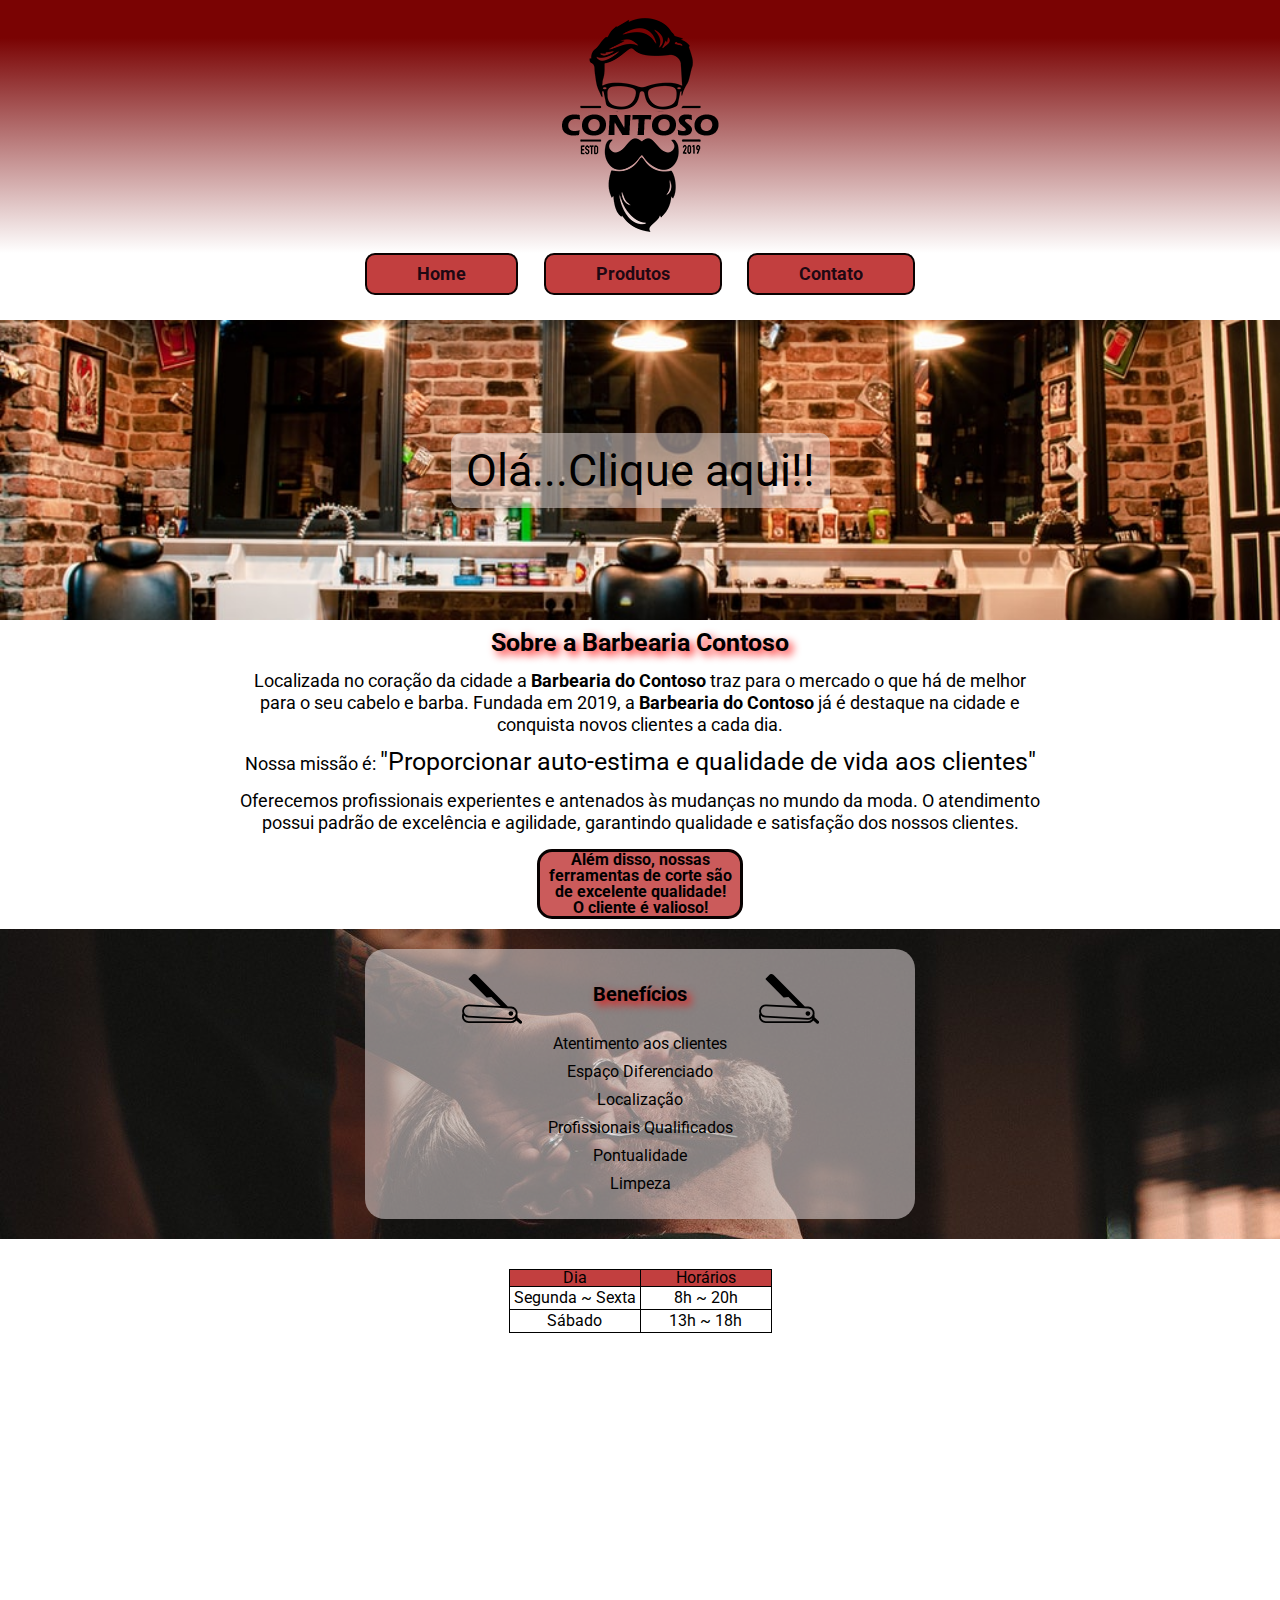
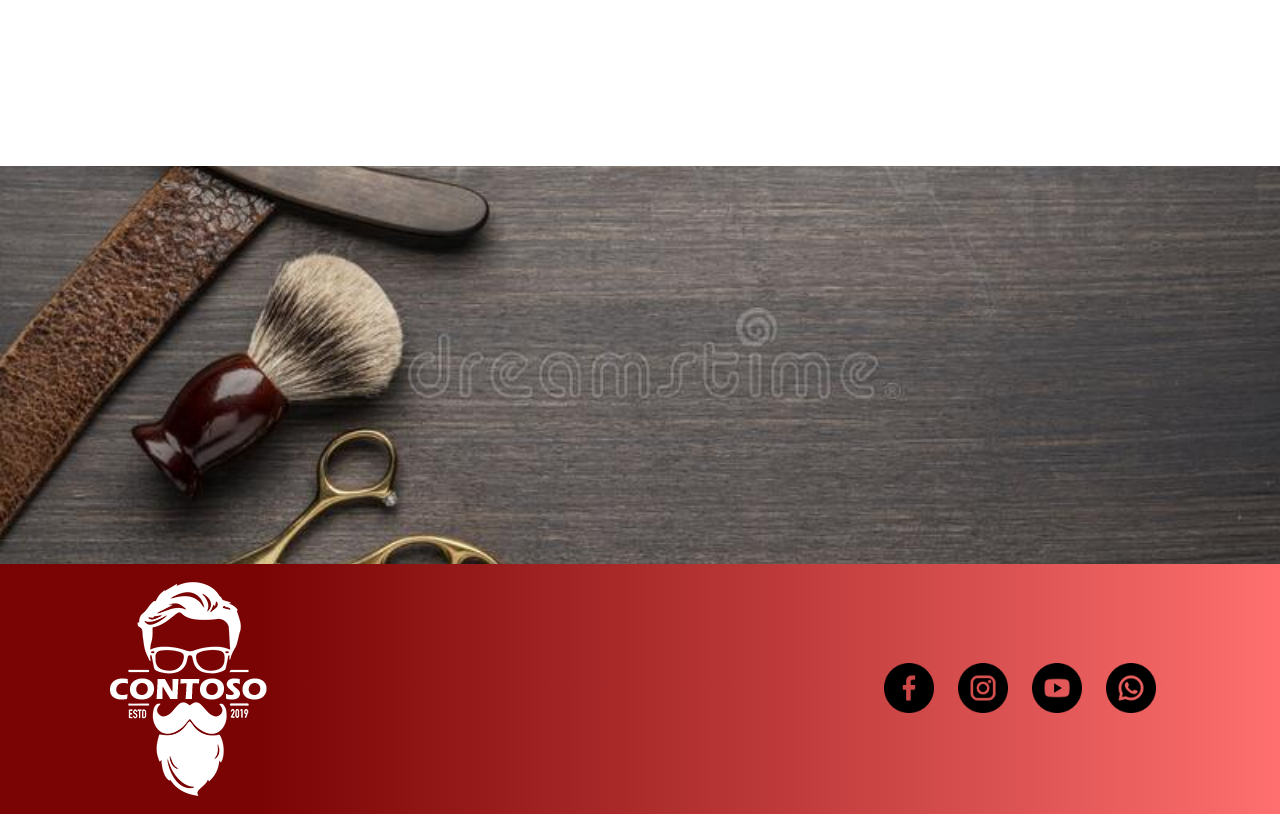
<file: index.html>
<!DOCTYPE html>
<html lang="en">
<head>
    <meta charset="UTF-8">
    <meta http-equiv="X-UA-Compatible" content="IE=edge">
    <meta name="viewport" content="width=device-width, initial-scale=1.0">
    
    <link rel="shortcut icon" href="img/favicon.ico" type="image/x-icon"> <!-- Icone do site-->
    
    <link rel="stylesheet" href="css/reset.css"> 
    <link rel="stylesheet" href="css/style.css">
    
    <link rel="preconnect" href="https://fonts.googleapis.com"> <!-- Link da fonte da letra -->
    <link rel="preconnect" href="https://fonts.gstatic.com" crossorigin>
    <link href="https://fonts.googleapis.com/css2?family=Roboto:ital,wght@0,300;0,400;1,100&display=swap" rel="stylesheet">



    <title>A Barbearia do Contoso - Since 2022</title> <!-- Titulo do site -->

</head>
<body>
    <header> 
        
        <div class="container">

          <img src="img/logo.png" alt="Logo barbearia do contoso">
        
        </div> <!-- Divisão de blocos de programação -->
    
    </header>
  
    <nav>
        <a href="index.html" title="Menu da barbearia" rel="noopener noreferrer">Home</a>
        <a href="produtos.html" title="Produtos da barbearia" rel="noopener noreferrer">Produtos</a>
        <a href="contato.html" title="Entrar em contato com a barbearia" rel="noopener noreferrer">Contato</a>
    </nav>

    <main>
        <section>
            <div class="imgname">
                <h2>Olá...Clique aqui!!</h2>

            </div>
            
            <div class="textos">
                <p class="titulo"> Sobre a Barbearia Contoso</p>

                <p class="paragrafo">Localizada no coração da cidade a <span>Barbearia do Contoso</span> traz para o mercado o que há de melhor para o seu cabelo e barba. Fundada em 2019, a <span>Barbearia do Contoso</span> já é destaque na cidade e conquista novos clientes a cada dia.</p>
             
                <p class="paragrafo">Nossa missão é: <span style="font-size: 25px; font-weight:unset;">"Proporcionar auto-estima e qualidade de vida aos clientes"</span></p> 
                
                <p class="paragrafo">Oferecemos profissionais experientes e antenados às mudanças no mundo da moda. O atendimento possui padrão de excelência e agilidade, garantindo qualidade e satisfação dos nossos clientes. </p> 
            
                <aside>
                <p> Além disso, nossas ferramentas de corte são de excelente qualidade!</p>
                 <span>O cliente é valioso!</span> 
                </aside>
            </div>
            
        </section>

       <section id="servicos">
           <div class="itens">
                
                <div class="tittle-beneficios">
                    <svg width="60px" id="Layer_1" data-name="Layer 1" xmlns="http://www.w3.org/2000/svg" viewBox="0 0 122.88 101.72"><title>straight-barber-razor</title><path d="M14.55,62.32,79,65.64,60.37,46.92l-9,1.38a1.24,1.24,0,0,1-1.08-.36L13.92,11.05a1.27,1.27,0,0,1,0-1.77L21.07,2C22.37.7,23.19-.14,25.56,0h0c2.52.18,4,1.68,5.52,3.2L93.85,66.4l7.18.37a13.55,13.55,0,0,1,12.81,14.1v.25a12.57,12.57,0,0,1-.41,2.55,12.94,12.94,0,0,1,.3,1.48v.07a13.42,13.42,0,0,1,.13,1.77,14.22,14.22,0,0,1-.11,1.73,3.46,3.46,0,0,1,.44.34l7.71,7.21a3.16,3.16,0,1,1-4.33,4.59L111.24,95a14.69,14.69,0,0,1-1.36,1.58,13.47,13.47,0,0,1-9.56,4H13.73a14.4,14.4,0,0,1-5.38-1,12.73,12.73,0,0,1-6.19-5.14A14.48,14.48,0,0,1,0,86.67a17,17,0,0,1,1.18-6.13,13.37,13.37,0,0,1-.83-5.31V75A13.57,13.57,0,0,1,14.55,62.32Zm94.32,29.3a3.54,3.54,0,0,1,.06-.92,13.44,13.44,0,0,1-9.29,3.08L13.16,89.34A13.47,13.47,0,0,1,3.91,85a12.09,12.09,0,0,0-.11,1.69,10.74,10.74,0,0,0,1.56,5.71A9,9,0,0,0,9.73,96a11,11,0,0,0,4,.71h86.59a9.72,9.72,0,0,0,6.87-2.86,10,10,0,0,0,1.68-2.24Zm-8.69-15.54a4.81,4.81,0,1,1-3.4,1.41,4.77,4.77,0,0,1,3.4-1.41Zm-16.6-6.42h-.22l-69-3.54A9.76,9.76,0,0,0,4.14,75.2v.13a9.78,9.78,0,0,0,9.22,10.23L99.83,90a9.77,9.77,0,0,0,10.22-9.1v-.12a9.78,9.78,0,0,0-9.22-10.23l-17.26-.89Z"/></svg>
                    <p>Benefícios</p>
                    <svg width="60px" id="Layer_1" data-name="Layer 1" xmlns="http://www.w3.org/2000/svg" viewBox="0 0 122.88 101.72"><title>straight-barber-razor</title><path d="M14.55,62.32,79,65.64,60.37,46.92l-9,1.38a1.24,1.24,0,0,1-1.08-.36L13.92,11.05a1.27,1.27,0,0,1,0-1.77L21.07,2C22.37.7,23.19-.14,25.56,0h0c2.52.18,4,1.68,5.52,3.2L93.85,66.4l7.18.37a13.55,13.55,0,0,1,12.81,14.1v.25a12.57,12.57,0,0,1-.41,2.55,12.94,12.94,0,0,1,.3,1.48v.07a13.42,13.42,0,0,1,.13,1.77,14.22,14.22,0,0,1-.11,1.73,3.46,3.46,0,0,1,.44.34l7.71,7.21a3.16,3.16,0,1,1-4.33,4.59L111.24,95a14.69,14.69,0,0,1-1.36,1.58,13.47,13.47,0,0,1-9.56,4H13.73a14.4,14.4,0,0,1-5.38-1,12.73,12.73,0,0,1-6.19-5.14A14.48,14.48,0,0,1,0,86.67a17,17,0,0,1,1.18-6.13,13.37,13.37,0,0,1-.83-5.31V75A13.57,13.57,0,0,1,14.55,62.32Zm94.32,29.3a3.54,3.54,0,0,1,.06-.92,13.44,13.44,0,0,1-9.29,3.08L13.16,89.34A13.47,13.47,0,0,1,3.91,85a12.09,12.09,0,0,0-.11,1.69,10.74,10.74,0,0,0,1.56,5.71A9,9,0,0,0,9.73,96a11,11,0,0,0,4,.71h86.59a9.72,9.72,0,0,0,6.87-2.86,10,10,0,0,0,1.68-2.24Zm-8.69-15.54a4.81,4.81,0,1,1-3.4,1.41,4.77,4.77,0,0,1,3.4-1.41Zm-16.6-6.42h-.22l-69-3.54A9.76,9.76,0,0,0,4.14,75.2v.13a9.78,9.78,0,0,0,9.22,10.23L99.83,90a9.77,9.77,0,0,0,10.22-9.1v-.12a9.78,9.78,0,0,0-9.22-10.23l-17.26-.89Z"/></svg>
                </div>
               
                <ul>
                   <li>Atentimento aos clientes</li>
                   <li>Espaço Diferenciado</li>
                   <li>Localização</li>
                   <li>Profissionais Qualificados</li>
                   <li>Pontualidade</li>
                   <li>Limpeza</li>
                </ul>
           </div>
       </section>
       
       <section id="horario-funcionamento">
           <div class="container">
               <table>
                   <thead>
                       <tr>
                           <th>Dia</th>
                           <th>Horários</th>
                       </tr>
                   </thead>
                   
                   <tbody>
                        <tr>
                            <td>Segunda ~ Sexta</td>
                            <td>8h ~ 20h </td>
                        </tr>
                        
                        <tr>
                            <td>Sábado</td>
                            <td>13h ~ 18h </td>
                        </tr>
                   </tbody>
               
                </table>
           </div>
       </section>
       
       <section>
            <iframe src="https://www.google.com/maps/embed?pb=!1m18!1m12!1m3!1d3526.960217103154!2d-54.48632518255616!3d-27.87249239999999!2m3!1f0!2f0!3f0!3m2!1i1024!2i768!4f13.1!3m3!1m2!1s0x94f934498fdb9e5b%3A0x45ca8fb4d6de5369!2sR.%20Santa%20Rosa%2C%201827%20-%20Centro%2C%20Santa%20Rosa%20-%20RS%2C%2098900-000!5e0!3m2!1spt-BR!2sbr!4v1651538324381!5m2!1spt-BR!2sbr" width="100%" height="400" style="border:0;" allowfullscreen="" loading="lazy" referrerpolicy="no-referrer-when-downgrade"></iframe>
        </section>

        <section id="video">
            <iframe width="560" height="315" src="https://www.youtube.com/embed/Wtex1O9KJ8Q?controls=0&amp;start=84" title="YouTube video player" frameborder="0" allow="accelerometer; autoplay; clipboard-write; encrypted-media; gyroscope; picture-in-picture" allowfullscreen></iframe>
        </section>

    </main>

    <footer>
       <div class="container">
            <img src="img/logo-branco.png" alt="">
            
            <div class="midias">
                <a href="http://www.facebook.com/barbearia" target="_blank" rel="noopener noreferrer">
                    <img src="/img/facebook.png" alt="facebook">
                </a>

                <a href="http://www.instagram.com/barbearia" target="_blank" rel="noopener noreferrer">
                    <img src="/img/instagram.png" alt="instagram">
                </a>

                <a href="http://www.youtube.com/barbearia" target="_blank" rel="noopener noreferrer">
                    <img src="/img/youtube.png" alt="youtube">
                </a>

                <a href="https://api.whatsapp.com/send?phone=5555999999999&text=Ol%C3%A1%20Gostaria%20de%20agendar%20um%20hor%C3%A1rio!%20" target="_blank" rel="noopener noreferrer">
                    <img src="img/whatsapp.png" alt="whatsapp">
                </a>
            </div>
        </div>
    </footer>

<script> 
    const h2 = document.querySelector("h2");  

    h2.onclick = function () {
        const username = prompt("Qual é seu nome?");

        h2.textContent = `Olá... ${username} Seja Bem-Vindo!`

    if(!username) {
        h2.textContent = `Olá... Visitante Seja Bem-Vindo!`
    }
    }

</script>
</body>
</html>
</file>
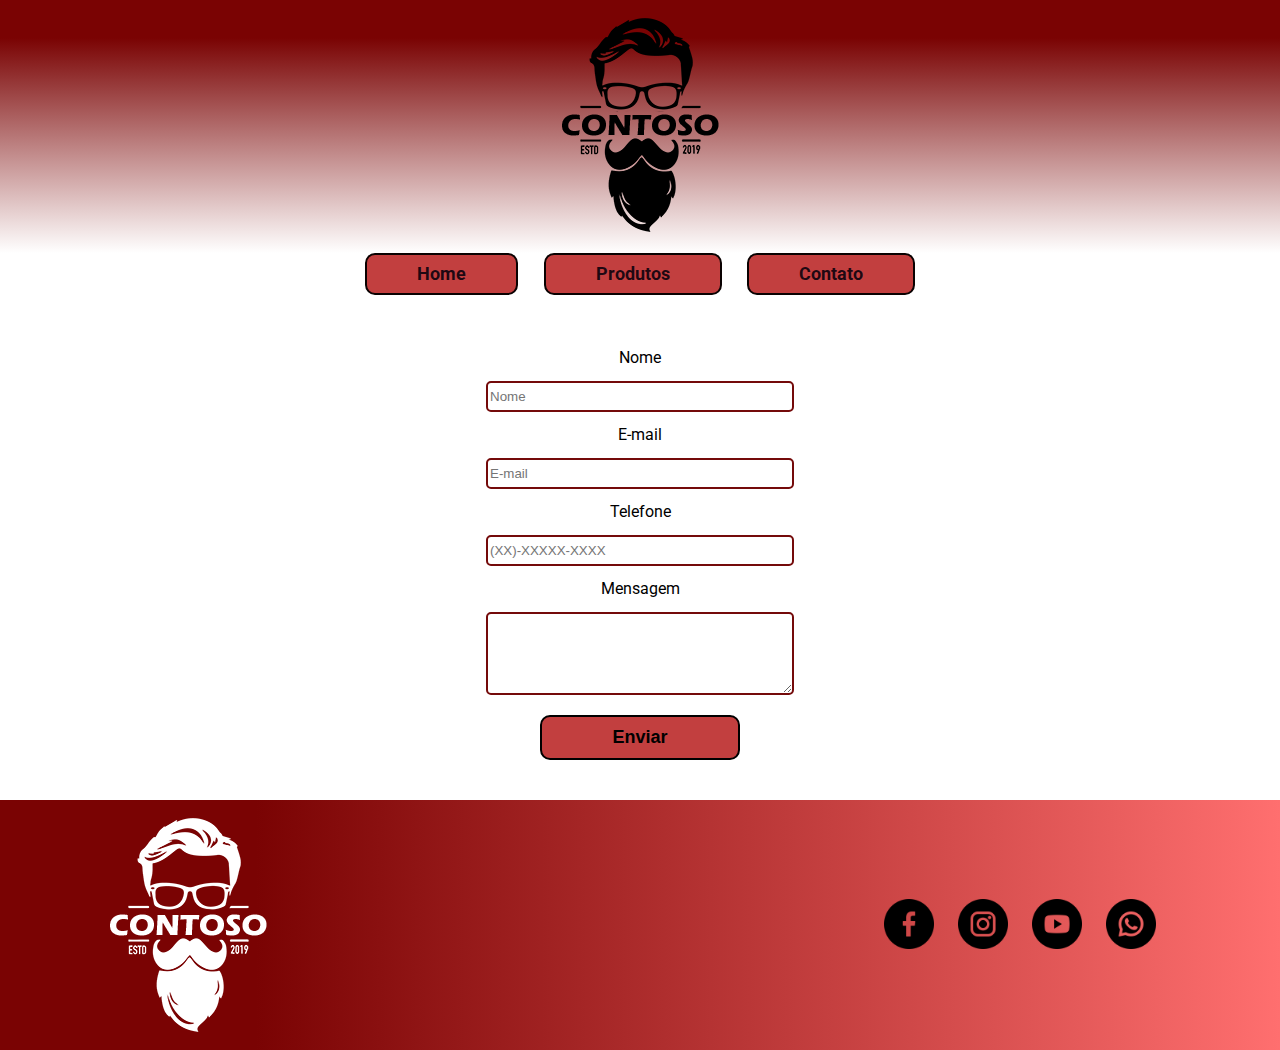
<file: contato.html>
<!DOCTYPE html>
<html lang="en">
<head>
    <meta charset="UTF-8">
    <meta http-equiv="X-UA-Compatible" content="IE=edge">
    <meta name="viewport" content="width=device-width, initial-scale=1.0">
    
    <link rel="shortcut icon" href="img/favicon.ico" type="image/x-icon"> <!-- Icone do site-->
    
    <link rel="stylesheet" href="css/reset.css"> 
    <link rel="stylesheet" href="css/style.css">
    
    <link rel="preconnect" href="https://fonts.googleapis.com"> <!-- Link da fonte da letra -->
    <link rel="preconnect" href="https://fonts.gstatic.com" crossorigin>
    <link href="https://fonts.googleapis.com/css2?family=Roboto:ital,wght@0,300;0,400;1,100&display=swap" rel="stylesheet">



    <title>A Barbearia do Contoso - Since 2022</title> <!-- Titulo do site -->

</head>

<body>
    <header> 
        
        <div class="container">

          <img src="img/logo.png" alt="Logo barbearia do contoso">
        
        </div> <!-- Divisão de blocos de programação -->
    
    </header>
  
    <nav>
        <a href="index.html" title="Menu da barbearia" rel="noopener noreferrer">Home</a>
        <a href="produtos.html" title="Produtos da barbearia" rel="noopener noreferrer">Produtos</a>
        <a href="contato.html" title="Entrar em contato com a barbearia" rel="noopener noreferrer">Contato</a>
    </nav>

    <main>
            <form action="">
              
                <label for="nome">Nome</label>
                <input type="text" name="" id="nome"  placeholder="Nome" tabindex="1" required>

                <label for="email">E-mail</label>
                <input type="email" name="" tabindex="3" pattern="[^@\s]+@[^@\s]+\.[^@\s]+" id="email" placeholder="E-mail" required>

                <label for="telefone">Telefone</label>
                <input type="tel" name=""  pattern="[0-9]*$" title="Somente números" tabindex="4" id="telefone" placeholder="(XX)-XXXXX-XXXX" required>

                <label for="mensagem">Mensagem</label>
                <textarea name="" id="mensagem" cols="30" rows="5" tabindex="2" ></textarea>

                <button type="submit">Enviar</button>

            </form>


    </main>

    <footer>
        <div class="container">
            <img src="img/logo-branco.png" alt="">
         
            <div class="midias">
                <a href="http://www.facebook.com/barbearia" target="_blank" rel="noopener noreferrer">
                    <img src="/img/facebook.png" alt="facebook">
                </a>

                <a href="http://www.instagram.com/barbearia" target="_blank" rel="noopener noreferrer">
                 <img src="/img/instagram.png" alt="instagram">
                </a>

                 <a href="http://www.youtube.com/barbearia" target="_blank" rel="noopener noreferrer">
                 <img src="/img/youtube.png" alt="youtube">
                </a>

                <a href="https://api.whatsapp.com/send?phone=5555999999999&text=Ol%C3%A1%20Gostaria%20de%20agendar%20um%20hor%C3%A1rio!%20" target="_blank" rel="noopener noreferrer">
                    <img src="img/whatsapp.png" alt="whatsapp">
                </a>
            </div>
        </div>
    </footer>


</body>
</html>
</file>
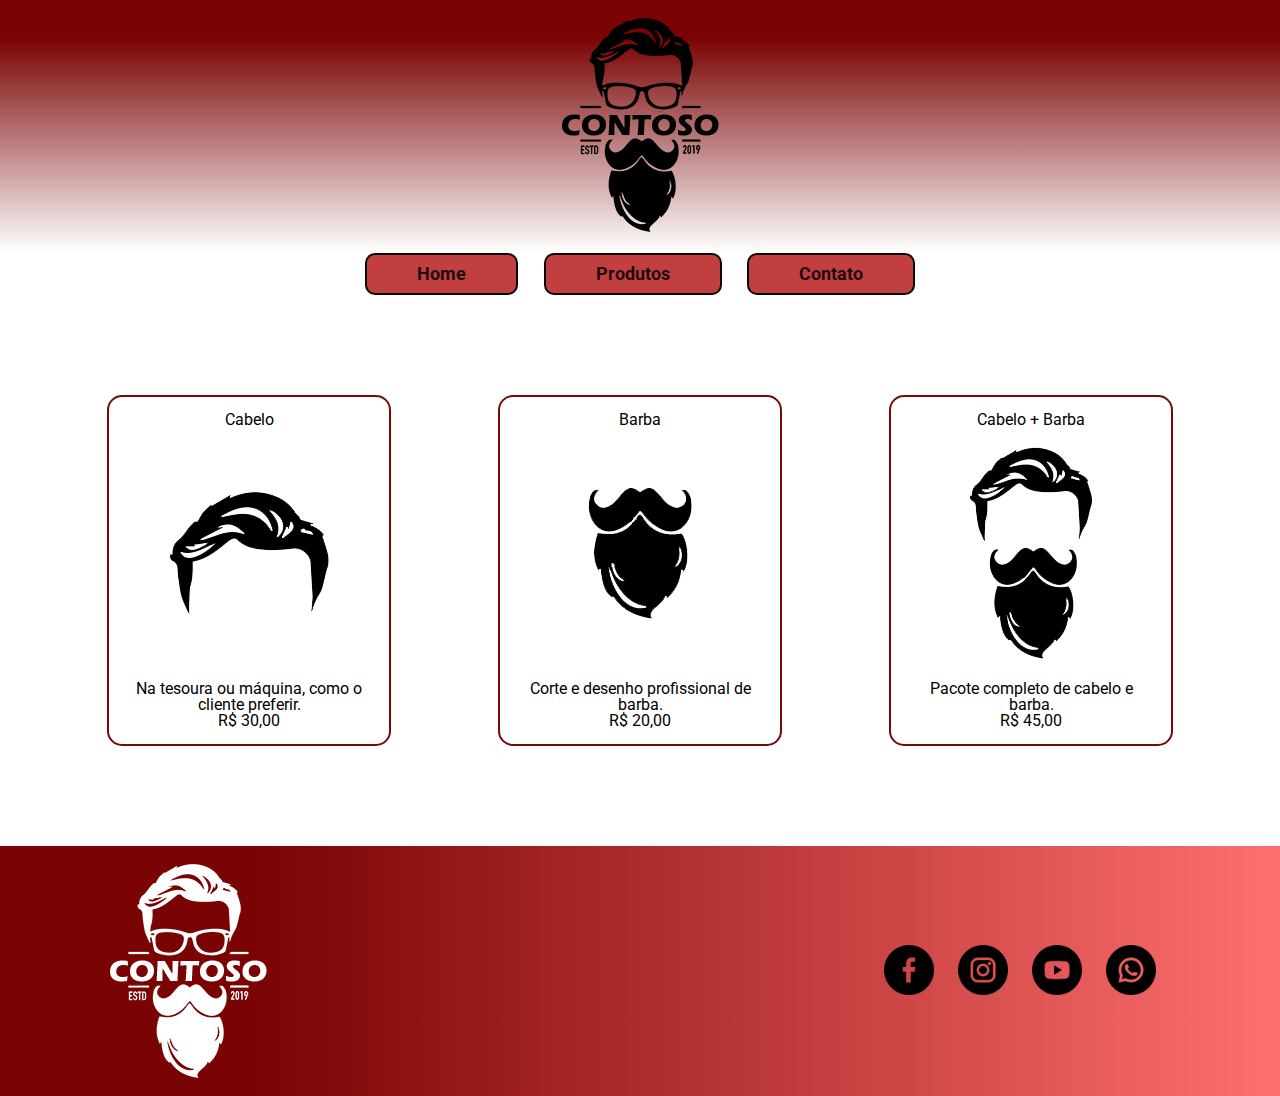
<file: produtos.html>
<!DOCTYPE html>
<html lang="en">
<head>
    <meta charset="UTF-8">
    <meta http-equiv="X-UA-Compatible" content="IE=edge">
    <meta name="viewport" content="width=device-width, initial-scale=1.0">
    
    <link rel="shortcut icon" href="img/favicon.ico" type="image/x-icon"> <!-- Icone do site-->
    
    <link rel="stylesheet" href="css/reset.css"> 
    <link rel="stylesheet" href="css/style.css">
    
    <link rel="preconnect" href="https://fonts.googleapis.com"> <!-- Link da fonte da letra -->
    <link rel="preconnect" href="https://fonts.gstatic.com" crossorigin>
    <link href="https://fonts.googleapis.com/css2?family=Roboto:ital,wght@0,300;0,400;1,100&display=swap" rel="stylesheet">



    <title>A Barbearia do Contoso - Since 2022</title> <!-- Titulo do site -->

</head>
<body>
    <header> 
        
        <div class="container">

          <img src="img/logo.png" alt="Logo barbearia do contoso">
        
        </div> <!-- Divisão de blocos de programação -->
    
    </header>
  
    <nav>
        <a href="index.html" title="Menu da barbearia" rel="noopener noreferrer">Home</a>
        <a href="produtos.html" title="Produtos da barbearia" rel="noopener noreferrer">Produtos</a>
        <a href="contato.html" title="Entrar em contato com a barbearia" rel="noopener noreferrer">Contato</a>
    </nav>

    <main>
        <section class="produtos">

            <div class="produto">
                <p>Cabelo</p>
                <img src="/img/cabelo.png" alt="imagem cabelo"> <!-- Sempre '/' antes do "link"-->
                <p>Na tesoura ou máquina, como o cliente preferir.</p>
                <p>R$ 30,00</p>
            </div>

            <div class="produto">
                <p>Barba</p>
                <img src="/img/barba.png" alt="imagem barba"> <!-- Sempre '/' antes do "link"-->
                <p>Corte e desenho profissional de barba.</p>
                <p>R$ 20,00</p>
            </div>

            <div class="produto">
                <p>Cabelo + Barba</p>
                <img src="/img/cabelo+barba.png" alt=""> <!-- Sempre '/' antes do "link"-->
                <p>Pacote completo de cabelo e barba.</p>
                <p>R$ 45,00</p>
            </div>

        </section>

    </main>
    
    <footer>
        <div class="container">
             <img src="img/logo-branco.png" alt="">
             
             <div class="midias">
                 <a href="http://www.facebook.com/barbearia" target="_blank" rel="noopener noreferrer">
                     <img src="/img/facebook.png" alt="facebook">
                 </a>
 
                 <a href="http://www.instagram.com/barbearia" target="_blank" rel="noopener noreferrer">
                     <img src="/img/instagram.png" alt="instagram">
                 </a>
 
                 <a href="http://www.youtube.com/barbearia" target="_blank" rel="noopener noreferrer">
                     <img src="/img/youtube.png" alt="youtube">
                 </a>
 
                 <a href="https://api.whatsapp.com/send?phone=5555999999999&text=Ol%C3%A1%20Gostaria%20de%20agendar%20um%20hor%C3%A1rio!%20" target="_blank" rel="noopener noreferrer">
                     <img src="img/whatsapp.png" alt="whatsapp">
                 </a>
             </div>
         </div>
     </footer>
 
 
 </body>
</html>
</file>
<file: css/style.css>
/*ARQUIVO CSS DO PROJETO*/

body {
    font-family: 'Roboto', sans-serif;
}

header {
   text-align: center;
  /* background-color: #8f2606; */
   background: linear-gradient(#7a0303 15%, #ffffff);
}

/* .container {
     margin:auto                   Usada quando definido um tamanho
     width : 150px


}  */

nav {
    margin: auto;
    width: 600px;
    display: flex;
    justify-content: space-evenly;
}

nav a {
    background-color: rgb(194, 63, 63);
    padding: 10px 50px; /* Mesma coisa que Margin, só que para dentro*/
    text-decoration: none;
    color: rgba(8, 1, 12, 0.89);
    font-size: 18px;
    font-weight: bold;
    border-radius: 10px;
    border: 2px solid rgb(10, 2, 2);
}

nav a:hover{
    color:rgb(247, 242, 242);
    background-color: rgb(116, 10, 10);
    border: 2px solid #000;
    box-shadow: 10px 5px 1px rgb(39, 1, 1);
}

main {
    margin-top: 25px;
}

.imgname {
  height: 300px;
  background-image: url(/img/photo-1585747860715-2ba37e788b70.jfif);
  background-repeat: no-repeat;
  background-size: cover;
  background-position: center;
  display: flex;
  align-items: center;
  justify-content: center;
}

h2 {
    font-size: 45px;
    background-color: #f3ebeb7c;
    border-radius: 10px;
    padding: 15px;
}

.textos {
    width: 800px;
    margin: auto;
    text-align: center;
}

.titulo {
    font-size: 25px;
    margin: 10px 0;
    font-weight: bold;
    text-shadow: 4px 4px 8px rgb(255, 0, 0);
}

.paragrafo{
    font-size: 18px;
    line-height: 22px;
    margin: 15px 0;
}

.textos span{
    font-weight: bold;
}

aside{
    background-color: rgba(194, 63, 63, 0.856);
    width: 200px;
    margin:0 auto 10px auto;
    text-align: center;
    border: 3px solid rgb(7, 1, 1);
    border-radius: 15px;
    font-weight: bold;
}


#servicos {
    background-image: url(/img/beneficios.jpg);
    background-repeat: no-repeat;
    background-size: cover;
    padding: 20px;
}

#servicos .itens {
    margin: auto;
    width: 500px;
    height: 220px;
    background-color: rgba(214, 205, 205, 0.589);
    border-radius: 20px;
    padding: 25px;
    
}

#servicos .itens p {
    text-align: center;
    font-size: 20px;
    margin: 10px 0;
    font-weight: bold;
    text-shadow: 4px 4px 8px rgb(255, 0, 0);
}

.tittle-beneficios {
    display: flex;
    align-items: stretch;
    justify-content: space-evenly;
}

#servicos ul {
    text-align: center;
}

#servicos ul li {
    margin: 12px 0;
    font-size: 400;
    
}

#servicos ul li:hover {
    transform: scale(1.8);
    padding: 5px;
    font-weight: bold;
    cursor: pointer;
}

#horario-funcionamento {
    margin:auto;
    
}

#horario-funcionamento .container {
    padding: 30px;
    width: 500px;
    margin: auto;
}

#horario-funcionamento table {
    margin: auto;
}

#horario-funcionamento table th{
    width: 130px;
    border: 1px solid #000;
    background-color: rgb(194, 63, 63);
}

#horario-funcionamento table td{
    border: 1px solid #000;
    text-align: center;
    padding: 3px 0px;
}

#video {
   text-align: center;
    padding: 40px;
    background-image: url(/img/ferramentas.png);
    background-repeat: no-repeat;
    background-size: cover;
    background-position: center
}

footer {
    background: linear-gradient(270deg,#ff6f6f 0%, #7a0303 80%);
}

footer .container {
    margin: 0 100px;
    display: flex;
    align-items: center;
    justify-content: space-between;
}

footer .midias {
    width: 320px;
    display: flex;
    justify-content: space-evenly;
}

footer .midias a {
    text-decoration: none;
    transition: 0.3s;
    display:inline-block;
}

footer .midias a:hover {
    transform: translateY(-15px);
}

footer .midias img {
   width: 50px;
}

/* ===============PRODUTO==============*/
.produtos {
    display: flex;
    justify-content: space-evenly;
    margin: 100px 0;
}

.produtos .produto {
    width: 250px;
    border: 2px solid  rgb(116, 10, 10);
    text-align: center;
    border-radius: 15px;
    padding: 15px;
}

.produtos .produto:hover{
    background-color: #9c9999;
    font-weight: bold !important;
    border-color: #4b0202;
    cursor: pointer;
    font-size: 15px;
}

.produtos .produto:active {
    border-color: #910000;
}
.produtos .produto img:hover {
   transform: scale(1.2) translate(-5px);
   transition: .6s;
}

/* ===============CONTATO==============*/

main form {
    display: flex;
    flex-direction: column;
    align-items: center;
    margin: 40px 0;
}


main form input {
   width: 300px;
   height: 25px;
   border-radius: 5px;
   border: 2px solid rgb(116, 10, 10);
}

main form input:focus {
    outline: none;
    border: 2px dashed #180505;
}

main form label {
   margin: 15px 0;
}

main form textarea {
    border: 2px solid rgb(116, 10, 10);
    border-radius: 5px;
    width: 300px
}

main form textarea:focus {
    outline: none;
    border: 2px dashed #180505;
}

main form button {
    height: 45px;
    width: 200px;
    margin-top: 20px;
    border-radius: 10px;
    border: 2px solid rgb(0, 0, 0);
    background-color: rgb(194, 63, 63);
    color: #000;
    font-size: 18px;
    font-weight: bold;
}

main form button:hover {
    border: 2px solid rgb(0, 0, 0);
    background-color: rgb(116, 10, 10);
    color: rgb(247, 242, 242);
    box-shadow: 10px 5px 1px rgb(39, 1, 1);
}





@media (max-width:768px){
    .textos{
        width: unset;
    }

    .produtos {
        flex-wrap: wrap;
        align-content: center;
    }

    .produto {
        margin: 30px;
    }
}

@media (max-width:540px){
    nav {
        flex-direction: column;
        width: unset;
        text-align: center;
    }

    nav a {
        margin-bottom: 10px;
    }

    #servicos .itens {
        width: unset;
    }

    #horario-funcionamento .container {
        width: unset;
    }

    #video iframe {
        width: 100%;
    }

    footer .container {
        flex-direction: column;
    }

    footer .midias {
        padding-bottom: 25px;
    }
}
</file>
